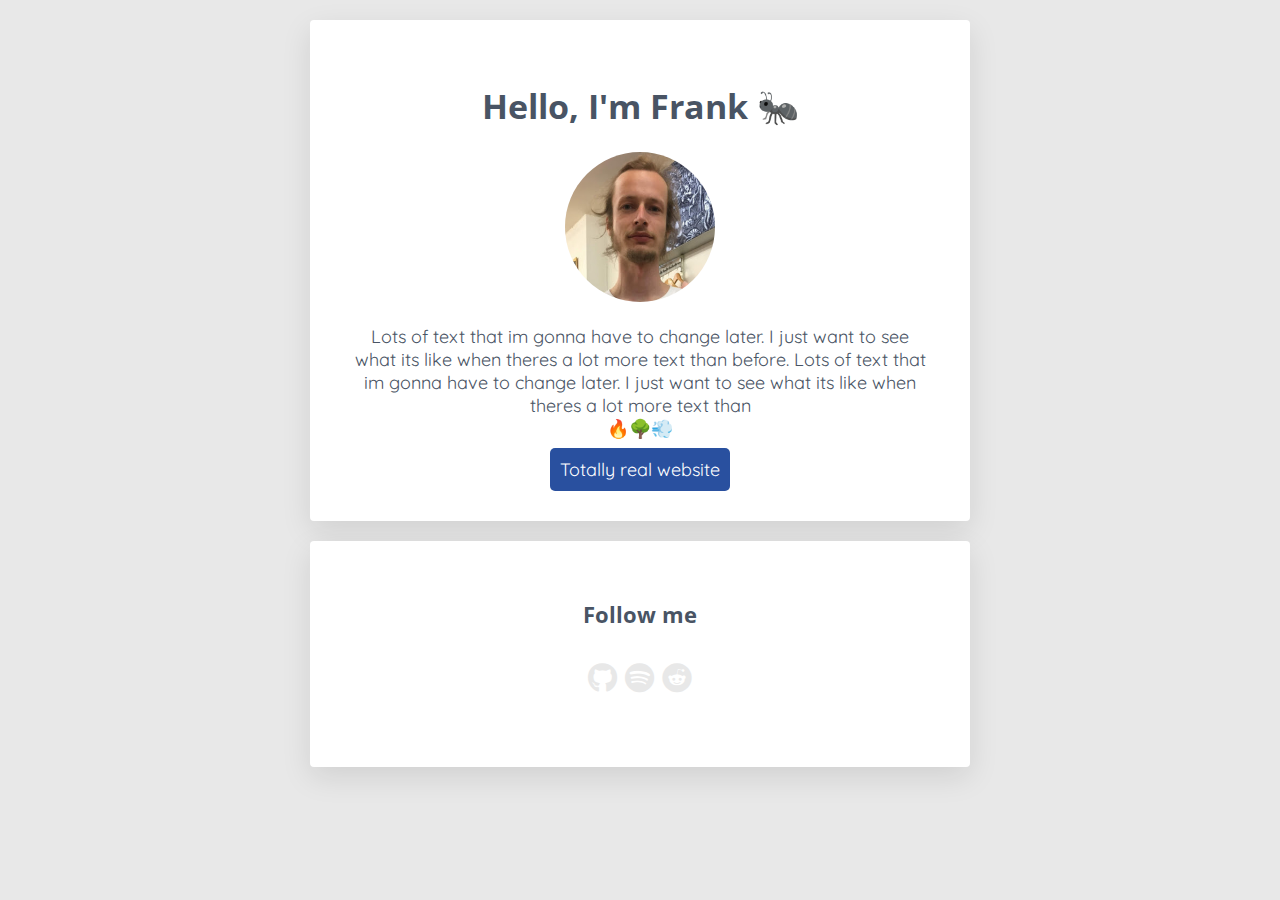
<file: index.html>
<!DOCTYPE html>
<html lang="en">
  <head>
    <meta charset="UTF-8">
    <meta name="viewport" content="width=device-width, initial-scale=1.0">
    <meta name="viewport" content="width=device-width, initial-scale=1">
    <title>Frank's beautiful profile</title>
    <link href="https://fonts.googleapis.com/css2?family=Open+Sans&family=Quicksand&display=swap" rel="stylesheet">
    <link rel="stylesheet" href="style.css">
    <link rel="stylesheet" href="https://use.fontawesome.com/releases/v5.6.3/css/all.css">
  </head>
  <body>
    <div class="container">
      <div class="card-white">
        <h1>Hello, I'm Frank 🐜 </h1>
        <img src="images/meface.jpg" alt="Frank's face">
        <p>Lots of text that im gonna have to change later. I just want to see what its like when theres a lot more text than before.
        Lots of text that im gonna have to change later. I just want to see what its like when theres a lot more text than <br>🔥🌳💨</p>
        <a href="https://duckduckgo.com/" target="_blank" class="btn-blue">Totally real website</a>
      </div>

      <div class="card-white">
        <h2>Follow me</h2>
        <ul class ="list-inline">
          <li><a href="https://github.com/octillerwie" target="_blank"><i class="fab fa-github"></i></a></li>
          <li><a href="https://open.spotify.com/album/3I2yUzcvEXsLDEDYOmEzcl?si=_XQJH8upSTyrdZrqJmJjoQ" target="_blank"><i class="fab fa-spotify"></i></a></li>
          <li><a href="jebaited.html"><i class="fab fa-reddit"></i></a></li>
        </ul>
      </div>
    </div>
  </body>
</html>
</file>
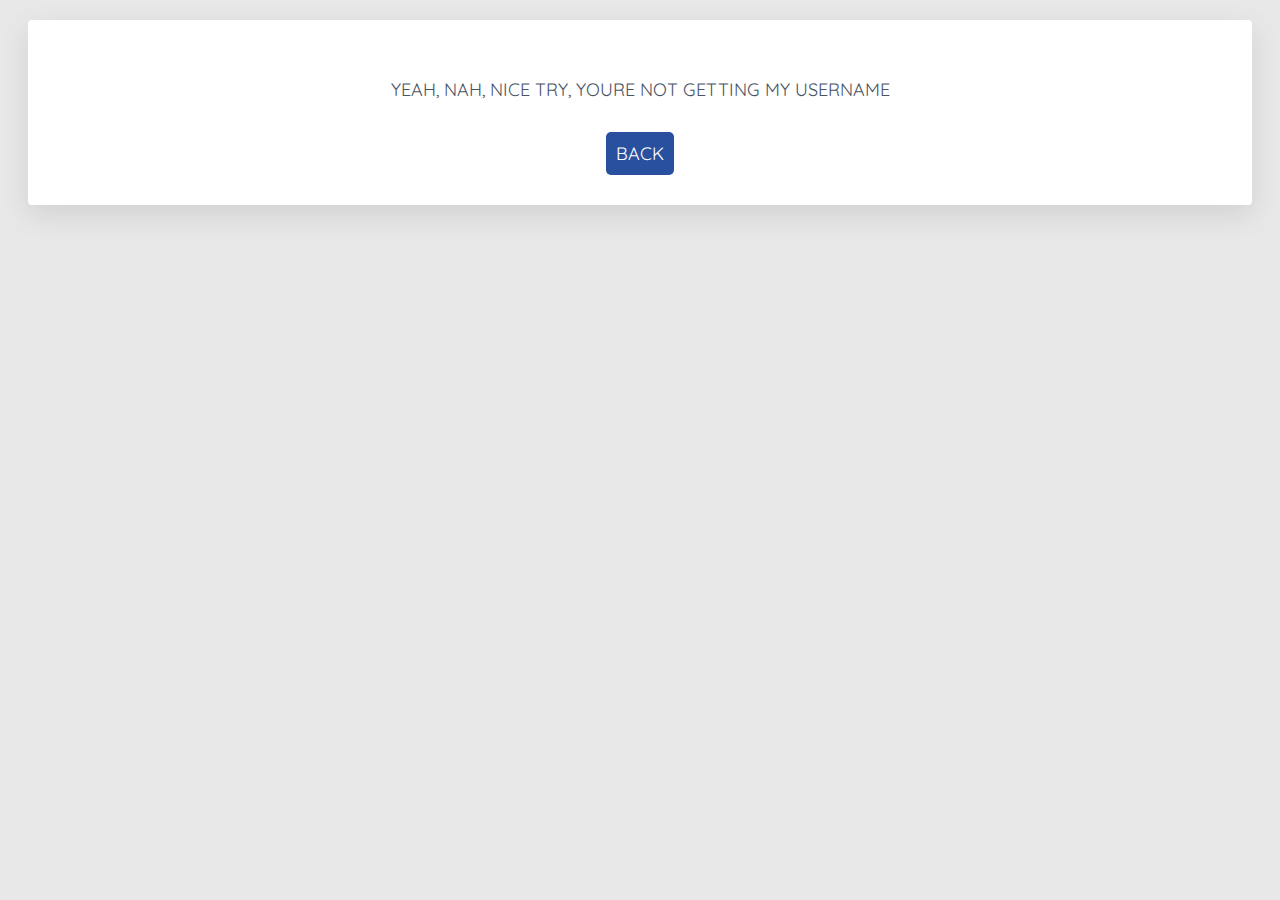
<file: jebaited.html>
<!DOCTYPE html>
<html lang="en">
<head>
  <meta charset="UTF-8">
  <meta name="viewport" content="width=device-width, initial-scale=1.0">
  <title>YEAH NAH</title>
  <link href="https://fonts.googleapis.com/css2?family=Open+Sans&family=Quicksand&display=swap" rel="stylesheet">
  <link rel="stylesheet" href="style.css">
</head>
<body>
  <div class="card-white">
    <p>YEAH, NAH, NICE TRY, YOURE NOT GETTING MY USERNAME<br><br></p>
    <a href="index.html" class="btn-blue">BACK</a>
  </div>
</body>
</html>
</file>
<file: style.css>
h1 {
  font-family: 'Open Sans', sans-serif;
  font-size: 34px;
}

h2 {
  font-family: 'Open Sans', sans-serif;
  font-size: 22px;
}

body {
  background-color: #e8e8e8;
  color: #495464;
  font-family: 'Quicksand', sans-serif;
  font-size: 18px;
}

a {
  color: #e8e8e8;
  text-decoration: none;
}

a:hover {
  color: #060c18;
}

img {
  border-radius: 50%;
  width: 150px;
  height: 150px;
}

.container {
  width: 700px;
  margin: 0 auto;
}

.card-white {
  background-color: white;
  padding: 40px;
  box-shadow: 0px 10px 30px rgba(10,10,10,0.1);
  border-radius: 4px;
  margin: 20px;
  text-align: center;
}

.list-inline {
  list-style: none;
  padding-left: 0px;
  font-size: 30px;
}

.list-inline > li {
  display: inline-block;
  padding: 0px 0px;
}

.btn-blue {
  background-color: #29509f;
  padding: 10px;
  color: white;
  border-radius: 5px;
}

.btn-blue:hover {
  background-color: #060c18;
  color: white;
}

@media (max-width: 960px) {
  /* For a screen < 960px, this CSS will be read */
  .container {
    width: 700px;
  }
}
@media (max-width: 720px) {
  /* For a screen < 720px, this CSS will be read */
  .container {
    width: 500px;
  }
}
@media (max-width: 540px) {
  /* For a screen < 540px, this CSS will be read */
  .container {
    width: 300px;
  }
}
</file>
